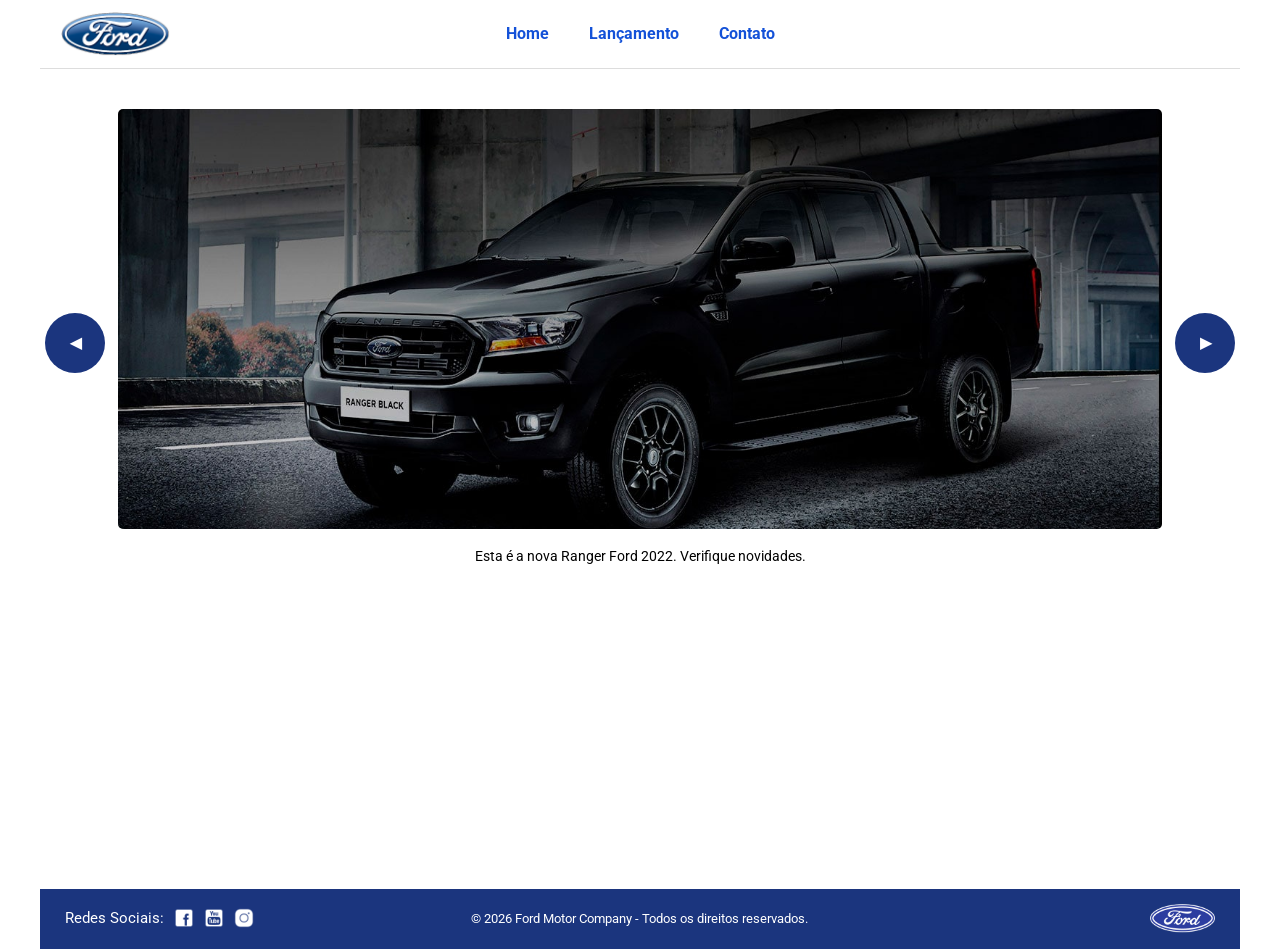
<file: index.html>
<!DOCTYPE html>
<html lang="pt-br">

<head>
    <meta charset="UTF-8">
    <meta http-equiv="X-UA-Compatible" content="IE=edge">
    <meta name="viewport" content="width=device-width, initial-scale=1.0">

    <title>Ford</title>

    <link href="css/reset.css" rel="stylesheet">
    <link href="css/style.css" rel="stylesheet">
</head>

<body>

    <!-- HEADER -->
    <header>

        <div class="logo-topo">
            <img src="img/logo-ford-256.png" width="150" class="logo" />
        </div>

        <nav>
            <ul>
                <li>
                    <a href="index.html">Home</a>
                </li>

                <li>
                    <a href="lancamento.html">Lançamento</a>
                </li>

                <li>
                    <a href="contato.html">Contato</a>
                </li>
            </ul>
        </nav>

    </header>

    <!-- MAIN -->
    <main>

        <!-- CARROSSEL -->
        <div id="carousel"></div>

        <!-- TÍTULO -->
        <div id="carousel-title"></div>

        <!-- BOTÕES -->
        <div class="carousel-buttons">

            <button type="button" onclick="Carousel.Back()">
                ◀
            </button>

            <button type="button" onclick="Carousel.Next()">
                ▶
            </button>

        </div>

    </main>

    <!-- FOOTER -->
    <footer>

        <!-- REDES SOCIAIS -->
        <div class="footer-right">

            <span class="redesociais">
                Redes Sociais:
            </span>

            <nav id="social">
                <ul>

                    <li>
                        <a href="#">
                            <img src="img/facebook-50.png" alt="Facebook">
                        </a>
                    </li>

                    <li>
                        <a href="#">
                            <img src="img/youtube-squared-50.png" alt="Youtube">
                        </a>
                    </li>

                    <li>
                        <a href="#">
                            <img src="img/instagram-logo-50.png" alt="Instagram">
                        </a>
                    </li>

                </ul>
            </nav>

        </div>

        <!-- DIREITOS -->
        <div class="copyright">
            © 2026 Ford Motor Company - Todos os direitos reservados.
        </div>

        <!-- LOGO FORD -->
        <div class="footer-logo">
            <img src="img/ford-96.png" alt="Ford">
        </div>

    </footer>

    <!-- ARRAY -->
    <script>
        let carouselArr = [];
    </script>

    <!-- JS CARROSSEL -->
    <script src="js/carousel.js"></script>

    <!-- INICIALIZAÇÃO -->
    <script>

        carouselArr.push(new Carousel(
            "imagem_1.jpg",
            "Esta é a nova Ranger Ford 2022. Verifique novidades.",
            "lancamento.html"
        ));

        carouselArr.push(new Carousel(
            "imagem_2.jpg",
            "Ford a nossa história",
            "#"
        ));

        carouselArr.push(new Carousel(
            "imagem_3.jpg",
            "Nova Ford Bronco Sport 2022",
            "lancamento.html"
        ));

        Carousel.Start(carouselArr);

    </script>

</body>

</html>
</file>
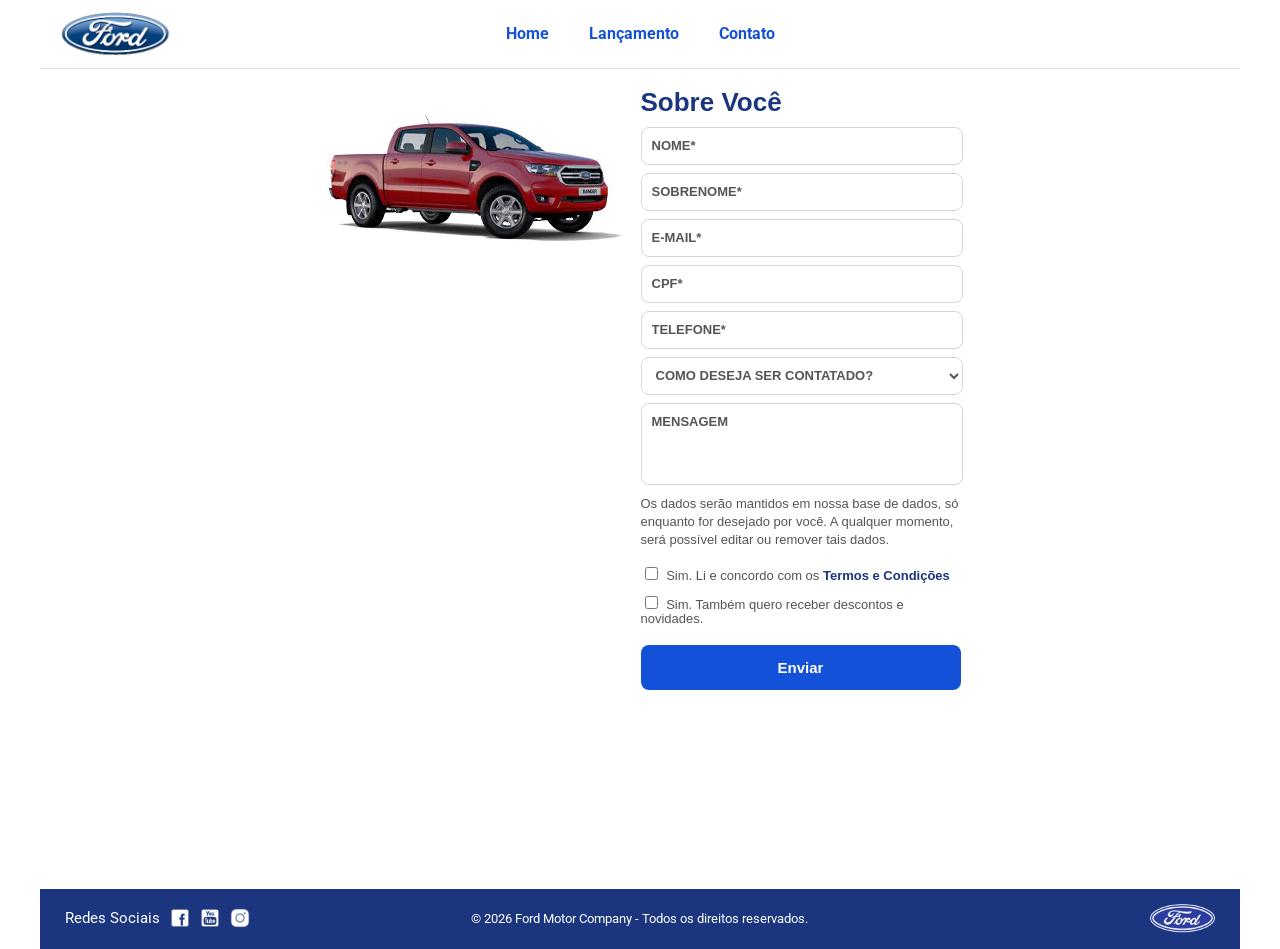
<file: contato.html>
<!DOCTYPE html>
<html lang="pt-br">
<head>
    <meta charset="UTF-8">
    <meta http-equiv="X-UA-Compatible" content="IE=edge">
    <meta name="viewport" content="width=device-width, initial-scale=1.0">
    <title>Ford</title>

    <link href="css/reset.css" rel="stylesheet">
    <link href="css/style.css" rel="stylesheet">
    <link href="css/form.css" rel="stylesheet">

    <script src="js/form.js"></script>
</head>

<body>

    <header>
        <div>
            <img src="img/logo-ford-256.png" width="150" class="logo" />
        </div>

        <nav>
            <ul>
                <li>
                    <a href="index.html">Home</a>
                </li>

                <li>
                    <a href="lancamento.html">Lançamento</a>
                </li>

                <li>
                    <a href="contato.html">Contato</a>
                </li>
            </ul>
        </nav>
    </header>

    <main>

        <div class="forms">

            <div>
                <img src="img/xls 2.2 diesel.jpg">
            </div>

            <div>

                <h2 class="titulo">
                    Sobre Você
                </h2>

                <form onsubmit="Post(this); return false;">

                    <input
                        type="text"
                        id="nomeid"
                        name="nome"
                        placeholder="NOME*"
                        class="fordform"
                        required
                    >

                    <input
                        type="text"
                        name="sobrenome"
                        placeholder="SOBRENOME*"
                        class="fordform"
                        required
                    >

                    <input
                        type="email"
                        name="email"
                        placeholder="E-MAIL*"
                        class="fordform"
                        required
                    >

                    <input
                        type="text"
                        name="cpf"
                        placeholder="CPF*"
                        class="fordform"
                        required
                    >

                    <input
                        type="tel"
                        name="telefone"
                        placeholder="TELEFONE*"
                        class="fordform"
                        required
                        oninvalid="this.setCustomValidity('Digite apenas números no telefone')"
                        oninput="this.setCustomValidity('')"
                        pattern="[0-9]+"
                    >

                    <select
                        name="contato"
                        class="fordform"
                        required
                    >

                        <option selected disabled>
                            COMO DESEJA SER CONTATADO?
                        </option>

                        <option>Elogio</option>

                        <option>Reclamação</option>

                        <option>Solicitação</option>

                    </select>

                    <textarea
                        name="mensagem"
                        class="fordform"
                        placeholder="MENSAGEM"
                        rows="3"
                        required
                    ></textarea>

                    <p class="lgpd-texto">
                        Os dados serão mantidos em nossa base de dados, só enquanto for desejado por você.
                        A qualquer momento, será possível editar ou remover tais dados.
                    </p>

                    <div class="checkbox-area">

                      <input type="checkbox" id="termos">

                        <label for="termos">
                            Sim. Li e concordo com os

                            <a
                                href="https://www.ford.com.br/politica-de-privacidade/"
                                target="_blank"
                            >
                                Termos e Condições
                            </a>
                        </label>

                    </div>

                    <br>

                    <div class="checkbox-area">

                        <input type="checkbox" id="novidades">

                        <label for="novidades">
                            Sim. Também quero receber descontos e novidades.
                        </label>

                    </div>

                    <br>

                  <button type="submit" id="btnEnviar">
                            Enviar
                  </button>

                </form>

            </div>

        </div>

    </main>

    <footer>

        <nav id="social" class="footer-right">

            <ul>

                <li>
                    <span class="redesociais">
                        Redes Sociais
                    </span>
                </li>

                <li>
                    <a href="#" title="Facebook">
                        <img src="img/facebook-50.png">
                    </a>
                </li>

                <li>
                    <a href="#" title="YouTube">
                        <img src="img/youtube-squared-50.png">
                    </a>
                </li>

                <li>
                    <a href="#" title="Instagram">
                        <img src="img/instagram-logo-50.png">
                    </a>
                </li>

            </ul>

        </nav>

        <div class="copyright">
            © 2026 Ford Motor Company - Todos os direitos reservados.
        </div>

        <div class="footer-logo">
            <img src="img/ford-96.png" width="70" />
        </div>

    </footer>

</body>
</html>
</file>
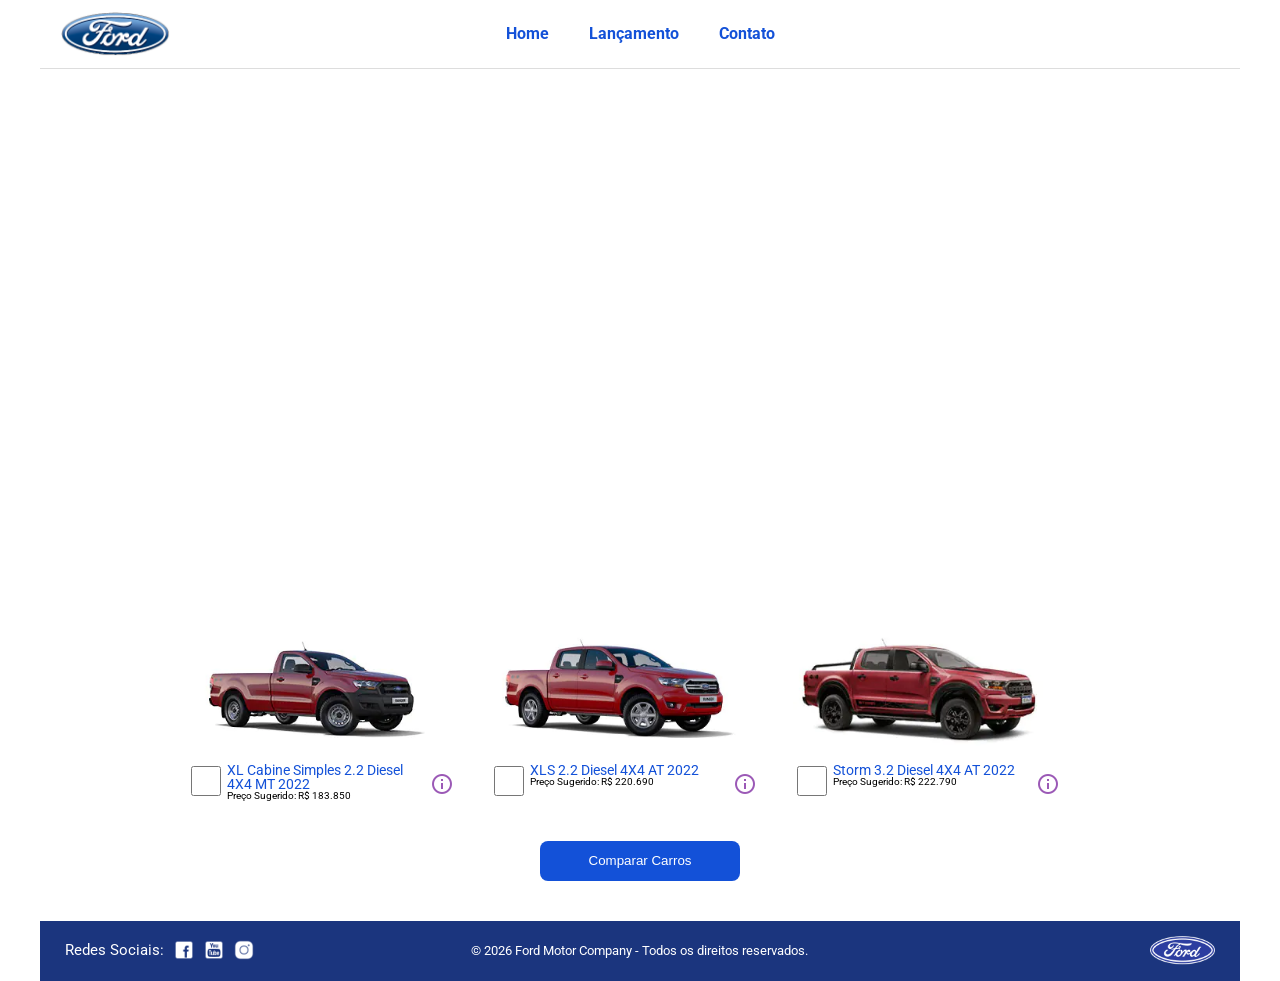
<file: lancamento.html>
<!DOCTYPE html>
<html lang="pt-br">
<head>
    <meta charset="UTF-8">
    <meta http-equiv="X-UA-Compatible" content="IE=edge">
    <meta name="viewport" content="width=device-width, initial-scale=1.0">
    <title>Ford</title>    
    <link href="css/reset.css" rel="stylesheet">
    <link href="css/style.css" rel="stylesheet">
    <link href="css/lancamento.css" rel="stylesheet">
    <script src="js/compare.js"></script>
</head>
<body>
    <header>       
        <div>
            <img src="img/logo-ford-256.png" width="150" class="logo" />
        </div>
        <nav>
            <ul>
                <li>
                    <a href="index.html">Home</a>
                </li>
                <li>
                    <a href="lancamento.html">Lançamento</a>
                </li>
                <li>
                    <a href="contato.html">Contato</a>
                </li>
            </ul>
        </nav>

    </header>
    <main>
        <div>
            <iframe style = "display: block; margin-bottom: 30px; margin-left: auto; margin-right: auto; width: 100%;
            height: 500px;" src="https://www.youtube-nocookie.com/embed/vQsryuNmsL0?controls=0&autoplay=1&modestbranding=0&loop=1&mute=1&rel=0&hd=1" title="YouTube video player" frameborder="0" allow="accelerometer; autoplay; clipboard-write; encrypted-media; gyroscope; picture-in-picture" allowfullscreen></iframe>
        </div>
        <div>
            <ul class="modelcars">
                <li> 
                    <img src="img/XL Cabine.jpg" class="photocar">
                    <div class="infocar">
                        <div>
                            <input type="checkbox" value="car1" class="checkbox" onchange="SetCarToCompare(this, new Car('XL Cabine Simples 2.2 Diesel 4X4 MT 2022', 183850, 511, 1821, 232, 1234, 2.2, 160, 1420, 'Aço Estampado 16', 'img/XL Cabine.jpg'));">
                        </div>
                        <div class="info">
                            <span class="textmodel">XL Cabine Simples 2.2 Diesel 4X4 MT 2022</span>
                            <span class="textprice">Preço Sugerido: R$ 183.850</span>
                        </div>
                        <div>
                            <img src="img/info.png">
                        </div>
                    </div>
                </li>
                <li>
                    <img src="img/xls 2.2 diesel.jpg" class="photocar">
                    <div class="infocar">
                        <div>
                            <input type="checkbox" value="car1" class="checkbox" onchange="SetCarToCompare(this, new Car('XLS 2.2 Diesel 4X4 AT 2022', 220690, 511, 1821, 232, 1076, 2.2, 160, 1180, 'Aço Estampado 16', 'img/xls 2.2 diesel.jpg'));">
                        </div>
                        <div class="info">
                            <span class="textmodel">XLS 2.2 Diesel 4X4 AT 2022</span>
                            <span class="textprice">Preço Sugerido: R$ 220.690</span>
                        </div>
                        <div>
                            <img src="img/info.png">
                        </div>
                    </div>
                </li>
                <li>
                    <img src="img/storm.jpg" class="photocar">
                    <div class="infocar">
                        <div>
                            <input type="checkbox" value="car1" class="checkbox" onchange="SetCarToCompare(this, new Car('Storm 3.2 Diesel 4X4 AT 2022', 222790, 511, 1821, 232, 1040, 3.2, 200, 1180, 'Liga Leve 17', 'img/storm.jpg'));">
                        </div>
                        <div class="info">
                            <span class="textmodel">Storm 3.2 Diesel 4X4 AT 2022</span>
                            <span class="textprice">Preço Sugerido: R$ 222.790</span>
                        </div>
                        <div>
                            <img src="img/info.png">
                        </div>
                    </div>
                </li>
            </ul>
        </div>
        <div style="text-align: center;padding-bottom: 20px;">
            <button type="button" style="height: 40px; width: 200px;" onclick="ShowCompare()">Comparar Carros</button>
        </div> 
    </main>
   <footer>

    <nav id="social" class="footer-right">
        <ul>
            <li><span class="redesociais">Redes Sociais:</span></li>

            <li>
                <a href="#" title="Facebook">
                    <img src="img/facebook-50.png">
                </a>
            </li>

            <li>
                <a href="#" title="YouTube">
                    <img src="img/youtube-squared-50.png">
                </a>
            </li>

            <li>
                <a href="#" title="Instagram">
                    <img src="img/instagram-logo-50.png">
                </a>
            </li>
        </ul>
    </nav>

    <div class="copyright">
        © 2026 Ford Motor Company - Todos os direitos reservados.
    </div>

    <div class="footer-logo">
        <img src="img/ford-96.png" width="70" />
    </div>

</footer>
    <div id="compare">
        <table>
            <tbody>
            <tr >
            <td>&nbsp;</td>
            <td id="compare_image_0"></td>
            <td id="compare_image_1"></td>
            </tr>
            <tr >
            <td>Modelo</td>
            <td id="compare_modelo_0"></td>
            <td id="compare_modelo_1"></td>
            </tr>
            <tr >
            <td>Altura da ca&ccedil;amba (mm)</td>
            <td id="compare_alturacacamba_0"></td>
            <td id="compare_alturacacamba_1"></td>
            </tr>
            <tr >
            <td >Altura do ve&iacute;culo (mm)</td>
            <td id="compare_alturaveiculo_0"></td>
            <td id="compare_alturaveiculo_1"></td>
            </tr>
            <tr>
            <td>Altura livre do solo (mm)</td>
            <td id="compare_alturasolo_0"></td>
            <td id="compare_alturasolo_1"></td>
            </tr>
            <tr >
            <td >Capacidade de carga (Kg)</td>
            <td id="compare_capacidadecarga_0"></td>
            <td id="compare_capacidadecarga_1"></td>
            </tr>
            <tr >
            <td >Motor</td>
            <td id="compare_motor_0"></td>
            <td id="compare_motor_1"></td>
            </tr>
            <tr >
            <td >Pot&ecirc;ncia (cv)</td>
            <td id="compare_potencia_0"></td>
            <td id="compare_potencia_1"></td>
            </tr>
            <tr >
            <td >Volume de ca&ccedil;amba (L)</td>
            <td id="compare_volumecacamba_0"></td>
            <td id="compare_volumecacamba_1"></td>
            </tr>
            <tr >
            <td >Roda</td>
            <td id="compare_roda_0"></td>
            <td id="compare_roda_1"></td>
            </tr>
            <tr >
            <td >Pre&ccedil;o</td>
            <td id="compare_preco_0"></td>
            <td id="compare_preco_1"></td>
            </tr>
            </tbody>
            
        </table>
        <div style="text-align: center;padding-bottom: 20px;">
            <button type="button" style="height: 40px; width: 200px;" onclick="HideCompare()">Fechar</button>
        </div> 
    </div>   
</body>
</html>
</file>
<file: css/style.css>
@import url('https://fonts.googleapis.com/css2?family=Roboto:wght@300;400;700&display=swap');

/* =======================
   BASE
======================= */

html,
body {
    height: 100%;
    margin: 0;
    padding: 0;
}

body {
    background: #FFFFFF;
    font-family: 'Roboto', Arial, Helvetica, sans-serif;
    font-size: 14px;
    max-width: 1200px;
    margin: auto;
}

/* =======================
   HEADER
======================= */

header {
    background: #FFFFFF;
    border-bottom: 1px solid #ddd;

    position: relative;

    padding: 10px 20px;
}

/* logo */

.logo {
    width: 110px;
}

/* menu centralizado */

header nav {
    position: absolute;

    top: 50%;
    left: 50%;

    transform: translate(-50%, -50%);
}

header nav ul {
    display: flex;
    gap: 40px;

    margin: 0;
    padding: 0;

    list-style: none;
}

header nav a {
    color: #1351d8;
    font-size: 16px;
    text-decoration: none;
    font-weight: bold;
}

header nav a:hover {
    color: #1b357e;
}

/* =======================
   MAIN
======================= */

main {
    min-height: calc(100vh - 120px);
    padding: 20px;
}

/* =======================
   CARROSSEL
======================= */

#carousel {
    width: 90%;
    margin: 20px auto;
    overflow: hidden;
}

#carousel img {
    width: 100%;
    height: 420px;
    object-fit: cover;
    display: block;
    border-radius: 5px;
}

/* texto alinhado */

#carousel-title {
    width: 100%;

    text-align: center;

    margin-top: 15px;

    font-size: 14px;
    color: #000;
}

#carousel-title a {
    text-decoration: none;
    color: #1351d8;
    font-weight: bold;
}

#carousel-title a:hover {
    text-decoration: underline;
}

/* =======================
   SOCIAL
======================= */

nav#social ul {
    display: flex;
    gap: 10px;

    padding: 0;
    margin: 0;

    list-style: none;
}

nav#social ul img {
    width: 20px;
    transition: 0.3s;
}

nav#social ul img:hover {
    transform: scale(1.1);
}

/* =======================
   FOOTER
======================= */

footer {
    background: #1B357E;

    height: 60px;

    display: grid;
    grid-template-columns: 1fr 1fr 1fr;

    align-items: center;

    padding: 0 25px;
}

/* esquerda */

.footer-right {
    display: flex;
    align-items: center;
    gap: 10px;
}

/* centro */

.copyright {
    text-align: center;

    color: #fff;

    font-size: 13px;
    font-weight: 400;
}

/* direita */

.footer-logo {
    display: flex;
    justify-content: flex-end;
}

.footer-logo img {
    width: 65px;
}

/* texto redes sociais */

span.redesociais {
    color: #fff;
    font-size: 15px;
}

/* ícones */

nav#social ul {
    display: flex;
    align-items: center;

    gap: 10px;

    margin: 0;
    padding: 0;

    list-style: none;
}

nav#social ul img {
    width: 20px;
}

/* =======================
   BOTÕES
======================= */

button {
    background: #1351d8;
    color: #fff;

    border: 0;
    border-radius: 8px;

    padding: 10px 25px;

    cursor: pointer;
    transition: 0.6s;
}

button:hover {
    background: #1b357e;
}
/* =======================
   RESPONSIVO
======================= */

@media (max-width: 768px) {

    header nav {
        position: static;
        transform: none;
        margin-top: 10px;
    }

    header nav ul {
        display: flex;
        justify-content: center;
        gap: 15px;
        flex-wrap: wrap;
    }

    footer {
        display: flex;
        flex-direction: column;
        align-items: center;

        gap: 10px;

        height: auto;

        padding: 15px;
    }

    iframe {
        width: 100% !important;
        height: 250px !important;
    }

    #carousel img {
        height: auto;
    }

    #compare {
        width: 95%;
        left: 50%;
        transform: translateX(-50%);
    }

    #compare table {
        font-size: 12px;
    }
}
/* =======================
   BOTÕES CARROSSEL
======================= */

.carousel-buttons {

    position: relative;
}

.carousel-buttons button {

    position: absolute;

    top: -250px;

    width: 60px;
    height: 60px;

    border-radius: 50%;

    font-size: 15px;
    font-weight: bold;

    z-index: 10;

    margin: 0% -3%;

    background-color: #1b357e;
}

/* botão esquerda */

.carousel-buttons button:first-child {

    left: 20px;
}

/* botão direita */

.carousel-buttons button:last-child {

    right: 20px;
}
</file>
<file: css/form.css>
.fordform {
    display: block;
    width: 300px;
    border: 1px solid #d6d6d6;
    border-radius: 8px;
    height: 26px;
    margin: 8px;
    padding: 5px 10px;

    font-family: Arial, Helvetica, sans-serif;
    font-size: 13px;
    font-weight: 500;
    color: #222;

    background-color: #fff;
}

/* placeholder */

.fordform::placeholder {
    color: #555;
    font-weight: 600;

    font-family: Arial, Helvetica, sans-serif;
}

/* select */

select.fordform {
    width: 322px;
    height: 38px;

    color: #555;

    font-family: Arial, Helvetica, sans-serif;
    font-weight: 600;
}

/* textarea */

textarea.fordform {
    height: 65px;
    resize: none;
    padding-top: 10px;
}

/* focus */

input:focus-visible,
select:focus-visible,
textarea:focus-visible {

    outline: none;
    border: 1px solid #1b357e;
}

/* layout */

main div {
    display: inline-block;
    vertical-align: top;
    text-align: left;
}

.forms {
    display: block;
    text-align: center;
}

/* titulo */

h2 {
    text-align: left;

    font-family: Arial, Helvetica, sans-serif;
    font-weight: 700;
    font-size: 26px;

    color: #1b357e;

    margin-bottom: 12px;
}

.titulo {
    margin-left: 8px;
}

/* botão */

button {
    width: 320px;
    height: 45px;

    margin: 15px 8px 0 8px;

    display: block;

    font-family: Arial, Helvetica, sans-serif;
    font-size: 15px;
    font-weight: 600;
}

/* efeito hover */

button {
    transition: 0.3s;
}

button:hover {
    transform: scale(1.03);
    background-color: #1b357e;
}

/* LGPD */

.lgpd-texto{
    width: 320px;
    margin: 10px 8px;
    font-size: 13px;
    line-height: 18px;
    color: #555;
    font-family: Arial, Helvetica, sans-serif;
}

.checkbox-area{
    width: 320px;
    margin: 5px 8px;

    font-family: Arial, Helvetica, sans-serif;
    font-size: 13px;
    color: #555;
}

.checkbox-area input{
    margin-right: 5px;
}

.checkbox-area a{
    color: #1b357e;
    font-weight: 600;
    text-decoration: none;
}
</file>
<file: css/lancamento.css>
ul.modelcars {
    display: block;
    text-align: center;
    margin-bottom: 40px;
}

ul.modelcars li {
    display: inline-block;
    text-align: left;
    width: 300px;
    vertical-align: top;
}

img.photocar {
    display: block;
    width: 250px;
}

.checkbox {
    width: 30px;
    height: 30px;
    border: 1px solid #1b357e;
}

.infocar div {
    display: inline-block;
}

.info {
    width: 200px;
    vertical-align: top;
}

.textmodel {
    display: block;
    text-align: left;
    font-size: 14px;
    color: #1351d8;
    
}
.textprice {
    display: block;
    text-align: left;
    font-size: 10px;
}

table {
    border-collapse: collapse;
    width: 80%;
    margin-left: auto;
    margin-right: auto;
    margin-top: 2vh;
    margin-bottom: 10px;
  }
  
  th, td {
    text-align: left;
    padding: 8px;
  }

  td:nth-child(1) {  
    font-weight: 700;
    width: 40%;
  }

  tr:nth-child(even) {background-color: #f2f2f2;}

div#compare {
    position: fixed;
    display: none;
    width: 80%;
    max-width: 1000px;
    height: 85vh;
    background: #fff;
    top: 5%;
    left: 50%;
    transform: translateX(-50%);
    border-radius: 10px;
    padding: 20px;
    overflow-y: auto;
    z-index: 999;

    -webkit-box-shadow: 1px 1px 6px 0px rgb(0 0 0 / 34%);
    box-shadow: 1px 1px 6px 0px rgb(0 0 0 / 34%);
}#compare img {
    width: 220px;
}

#compare td {
    padding: 12px;
    vertical-align: middle;
}
</file>
